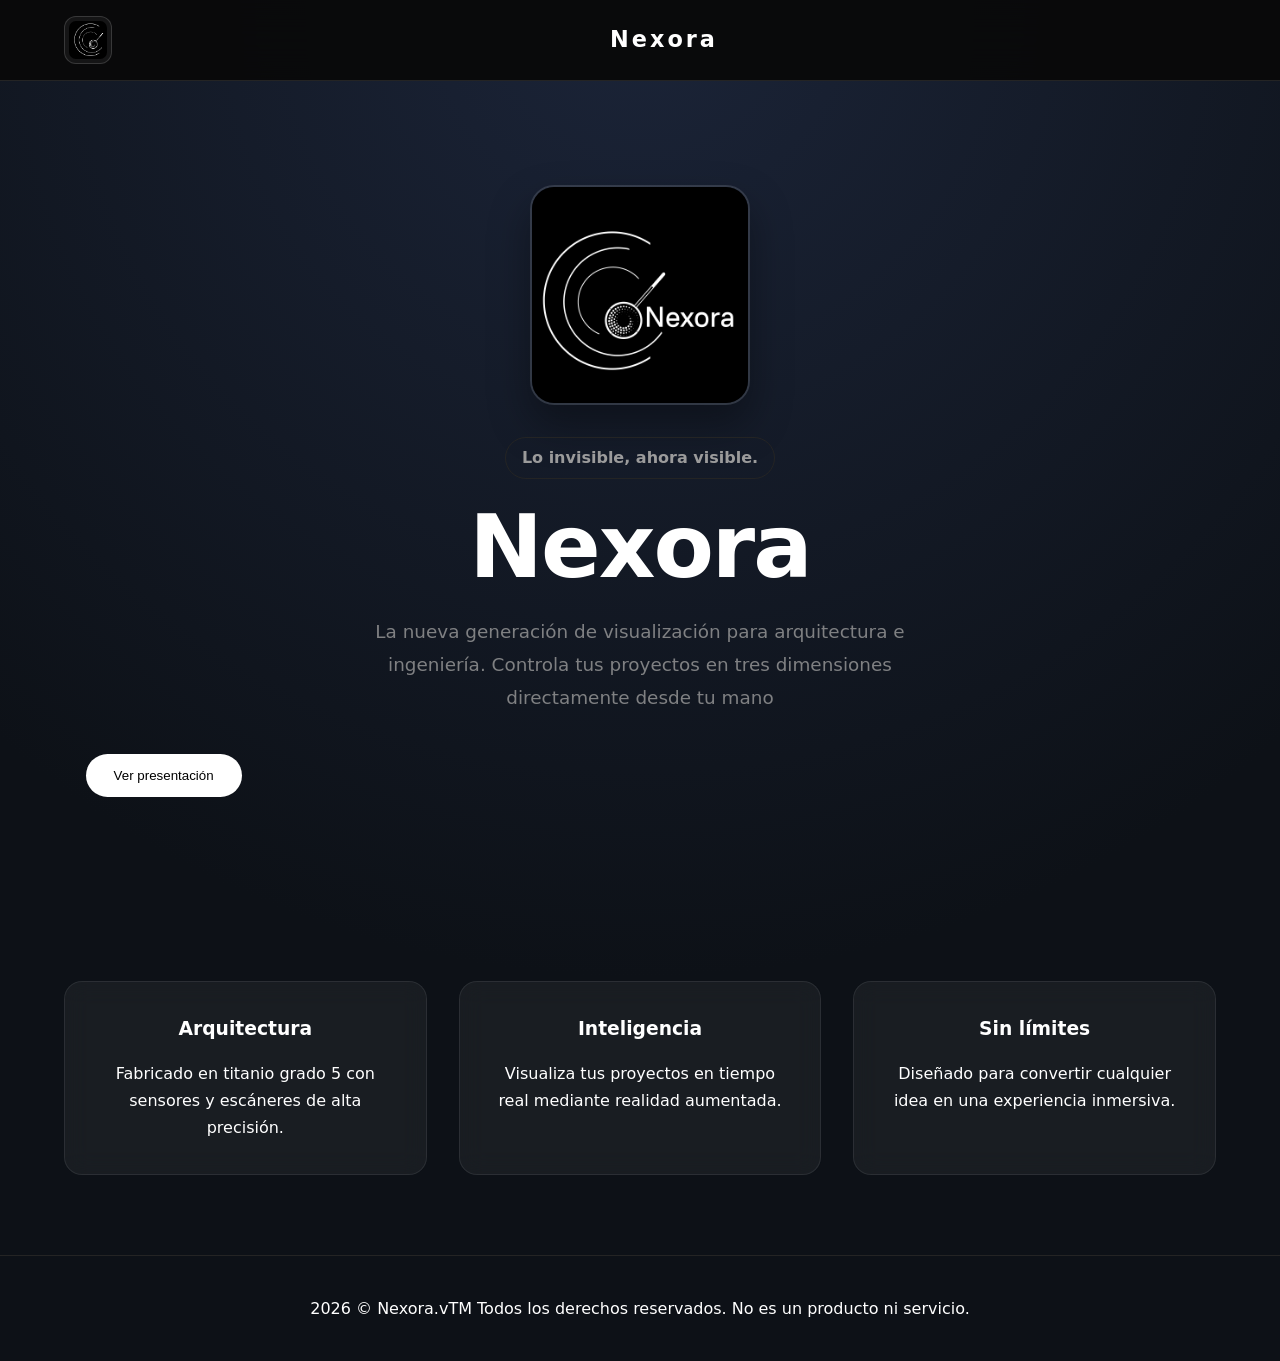
<file: index.html>
<!DOCTYPE html>
<html lang="es">

<head>
    <meta charset="UTF-8">
    <meta name="viewport" content="width=device-width, initial-scale=1.0">

    <title>Nexora</title>

    <link rel="stylesheet" href="assets/css/reset.css">
    <link rel="stylesheet" href="assets/css/variables.css">
    <link rel="stylesheet" href="assets/css/base.css">
    <link rel="stylesheet" href="assets/css/layout.css">
    <link rel="stylesheet" href="assets/css/components.css">
    <link rel="stylesheet" href="assets/css/main.css">
    <link rel="icon" type="image/png" href="favicon.png">
</head>

<body>

<header class="header">

    <div class="container">
	<img class="navbar-logo" src="navbaricon.png" alt="Logo Nexora">

        <a class="logo" href="#">
            Nexora
        </a>

        <nav class="nav"></nav>

    </div>

</header>

<main>
<section class="hero">

    <div class="container">

        <img class="hero-logo" src="Nexora.png" alt="Logo Nexora">

        <span class="tag">
            Lo invisible, ahora visible.
        </span>

        <h1>
            Nexora
        </h1>

        <p class="hero-description">
            La nueva generación de visualización para arquitectura e ingeniería.
            Controla tus proyectos en tres dimensiones directamente desde tu mano
        </p>

        <div class="hero-actions">

            <a href="Video.html" target="_blank">
                <button class="btn btn-primary">
                    Ver presentación
                </button>
            </a>

        </div>

    </div>

</section>

<section class="features">

    <div class="container grid">

        <article class="card">

            <h3>Arquitectura</h3>

            <p>
                Fabricado en titanio grado 5 con sensores y escáneres de alta precisión.
            </p>

        </article>

        <article class="card">

            <h3>Inteligencia</h3>

            <p>
                Visualiza tus proyectos en tiempo real mediante realidad aumentada.
            </p>

        </article>

        <article class="card">

            <h3>Sin límites</h3>

            <p>
                Diseñado para convertir cualquier idea en una experiencia inmersiva.
            </p>

        </article>

    </div>

</section>


</main>

<footer class="footer">

    <div class="container">

        2026 © Nexora.vTM Todos los derechos reservados. No es un producto ni servicio.

    </div>

</footer>

</body>

</html>
</file>
<file: assets/css/variables.css>
:root{

--bg:#090909;
--surface:#111111;
--border:#242424;

--text:#ffffff;
--text-light:#9b9b9b;

--accent:#ffffff;

--radius:18px;

--container:1200px;

--transition:.25s ease;

}
</file>
<file: assets/css/base.css>
body{

background:var(--bg);

color:var(--text);

font-family:
Inter,
system-ui,
sans-serif;

line-height:1.6;

}

.container{

width:min(90%,var(--container));

margin:auto;

}

section{

padding:120px 0;

}
</file>
<file: assets/css/layout.css>
.header{

position:sticky;

top:0;

background:#090909ee;

backdrop-filter:blur(20px);

border-bottom:1px solid var(--border);

}

.header .container{

display:flex;

justify-content:space-between;

align-items:center;

height:80px;

}

.nav{

display:flex;

gap:40px;

}

.hero{

min-height:90vh;

display:flex;

align-items:center;

}

.grid{

display:grid;

grid-template-columns:repeat(auto-fit,minmax(260px,1fr));

gap:30px;

}

.footer{

border-top:1px solid var(--border);

padding:40px 0;

text-align:center;

}
</file>
<file: assets/css/components.css>
.logo{

font-size:1.4rem;

font-weight:700;

letter-spacing:3px;

}

.tag{

display:inline-block;

padding:.5rem 1rem;

border:1px solid var(--border);

border-radius:999px;

margin-bottom:30px;

color:var(--text-light);

}

.hero h1{

font-size:clamp(3rem,8vw,6rem);

line-height:1;

margin-bottom:20px;

}

.hero p{

max-width:600px;

color:var(--text-light);

margin-bottom:40px;

}

.hero-actions{

display:flex;

gap:20px;

}

.btn{

padding:15px 30px;

border-radius:999px;

transition:var(--transition);

}

.btn-primary{

background:white;

color:black;

}

.btn-primary:hover{

transform:translateY(-3px);

}

.btn-secondary{

border:1px solid var(--border);

}

.btn-secondary:hover{

background:#181818;

}

.card{

background:var(--surface);

border:1px solid var(--border);

padding:40px;

border-radius:var(--radius);

transition:var(--transition);

}

.card:hover{

transform:translateY(-8px);

border-color:#444;

}
</file>
<file: assets/css/main.css>
html{

scroll-behavior:smooth;

}

::selection{

background:white;

color:black;

}
/* ===========================
   HERO
=========================== */

.hero {
    min-height: calc(100vh - 80px);
    display: flex;
    align-items: center;
    justify-content: center;
    text-align: center;
    padding: 5rem 1.5rem;
}

.hero-logo {
    width: 220px;
    max-width: 80%;
    display: block;
    margin: 0 auto 2rem;

    border-radius: 24px;          /* Bordes redondeados */
    border: 2px solid rgba(255,255,255,.12);
    box-shadow: 0 20px 40px rgba(0,0,0,.35);

    overflow: hidden;
}

.hero h1 {
    font-size: clamp(3rem, 8vw, 5.5rem);
    margin: .5rem 0;
    letter-spacing: -2px;
}

.hero-description {
    max-width: 700px;
    margin: 1.5rem auto 2rem;
    font-size: 1.15rem;
    line-height: 1.8;
    opacity: .8;
}

.hero-actions {
    margin-top: 2rem;
}

.tag {
    display: inline-block;
    margin-bottom: 1rem;
    padding: .45rem 1rem;
    border-radius: 999px;
    font-weight: 600;
}

/* ===========================
   FEATURES
=========================== */

.features {
    padding: 5rem 0;
}

.grid {
    display: grid;
    grid-template-columns: repeat(auto-fit, minmax(260px,1fr));
    gap: 2rem;
}

.card {
    padding: 2rem;
    border-radius: 18px;
    text-align: center;
    transition: .3s ease;
}

.card:hover {
    transform: translateY(-8px);
}

.card h3 {
    margin-bottom: 1rem;
}

.card p {
    line-height: 1.7;
}
body{
    background: radial-gradient(circle at top,#1b2438,#0d1117 65%);
    color:white;
}

.card{
    background:rgba(255,255,255,.05);
    backdrop-filter:blur(12px);
    border:1px solid rgba(255,255,255,.08);
}

.btn-primary{
    padding:14px 28px;
    border-radius:999px;
    transition:.3s;
}

.btn-primary:hover{
    transform:scale(1.05);
}

.navbar-logo {
    width: 48px;
    height: 48px;
    object-fit: contain;

    border-radius: 12px;
    border: 1px solid rgba(255,255,255,.15);

    padding: 4px;
    background: rgba(255,255,255,.05);

    transition: transform .3s ease;
}

.navbar-logo:hover {
    transform: scale(1.08);
}
</file>
